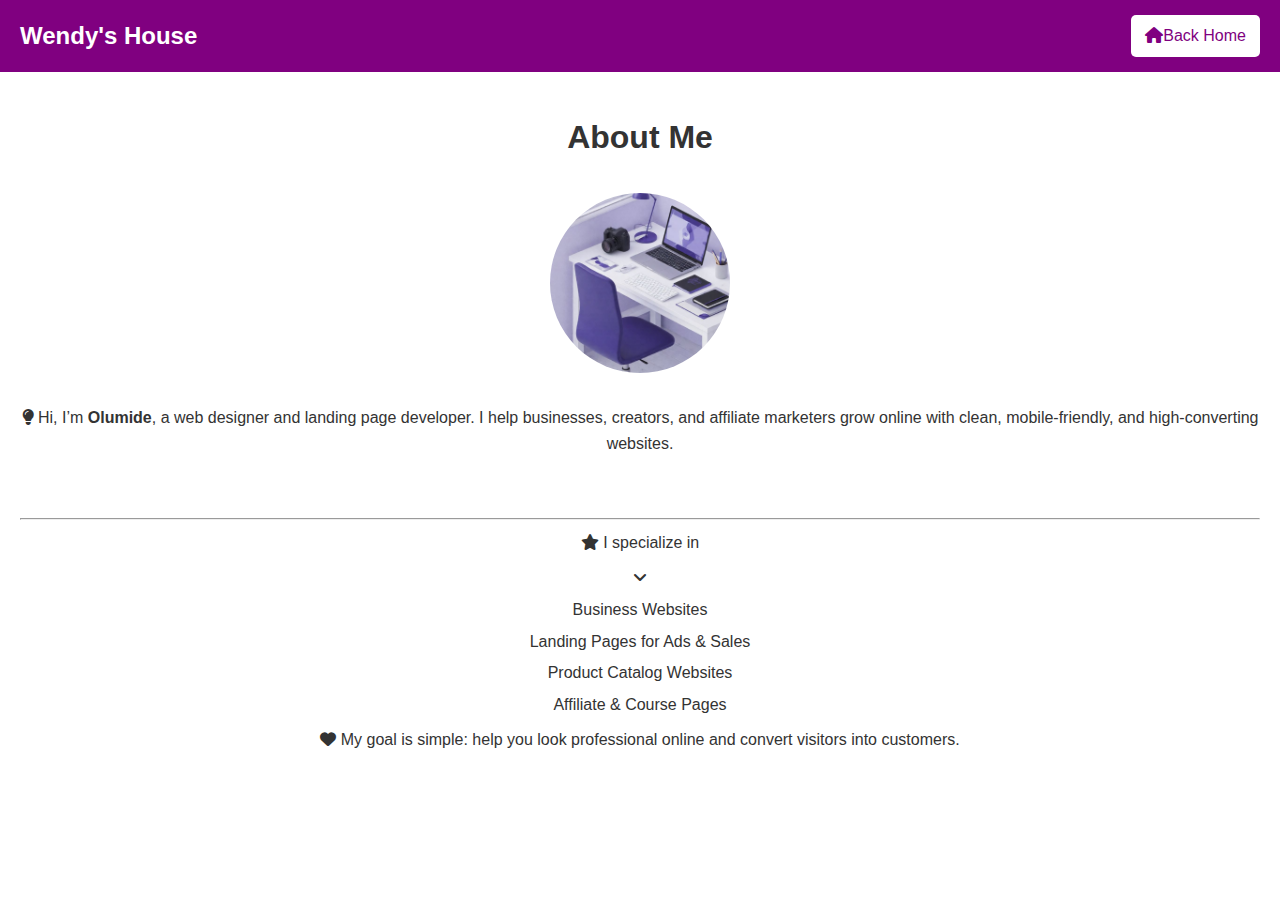
<file: about.html>
<!DOCTYPE html>
<html lang="en">
<head>
  <meta charset="UTF-8">
  <meta name="viewport" content="width=device-width, initial-scale=1.0">
  <title>About Me</title>
  <!-- FONT AWESOME -->
<link rel="stylesheet" href="https://cdnjs.cloudflare.com/ajax/libs/font-awesome/6.5.1/css/all.min.css">

  <link rel="stylesheet" href="style.css">
</head>
<body>

  <!-- NAVBAR -->
  <nav class="nav">
    <h2 class="logo">Wendy's House</h2>
    <a href="index.html" class="nav-btn"><i class="fa-solid fa-house"></i>Back Home</a>
  </nav>

  <!-- ABOUT SECTION -->
  <section class="about">
    <h1>About Me</h1>

    <img src="about.jpg" alt="About me">

    <p>
   <i class="fa-solid fa-lightbulb accent-icon"></i>   Hi, I’m <strong>Olumide</strong>, a web designer and landing page developer.
      I help businesses, creators, and affiliate marketers grow online with
      clean, mobile-friendly, and high-converting websites.
    </p>
<br>
            <br>
      <hr>
    <p>
      
  <i class="fa-solid fa-star accent-icon"></i>
      I specialize in
    </p>


  <i class="fa-solid fa-angle-down"></i>
</div>
    <ul>
      <li>Business Websites</li>
      <li>Landing Pages for Ads & Sales</li>
      <li>Product Catalog Websites</li>
      <li>Affiliate & Course Pages</li>
    </ul>

    <p>
    <i class="fa-solid fa-heart accent-icon"></i>  My goal is simple: help you look professional online and convert visitors
      into customers.
    </p>
  </section>

</body>
</html>
</file>
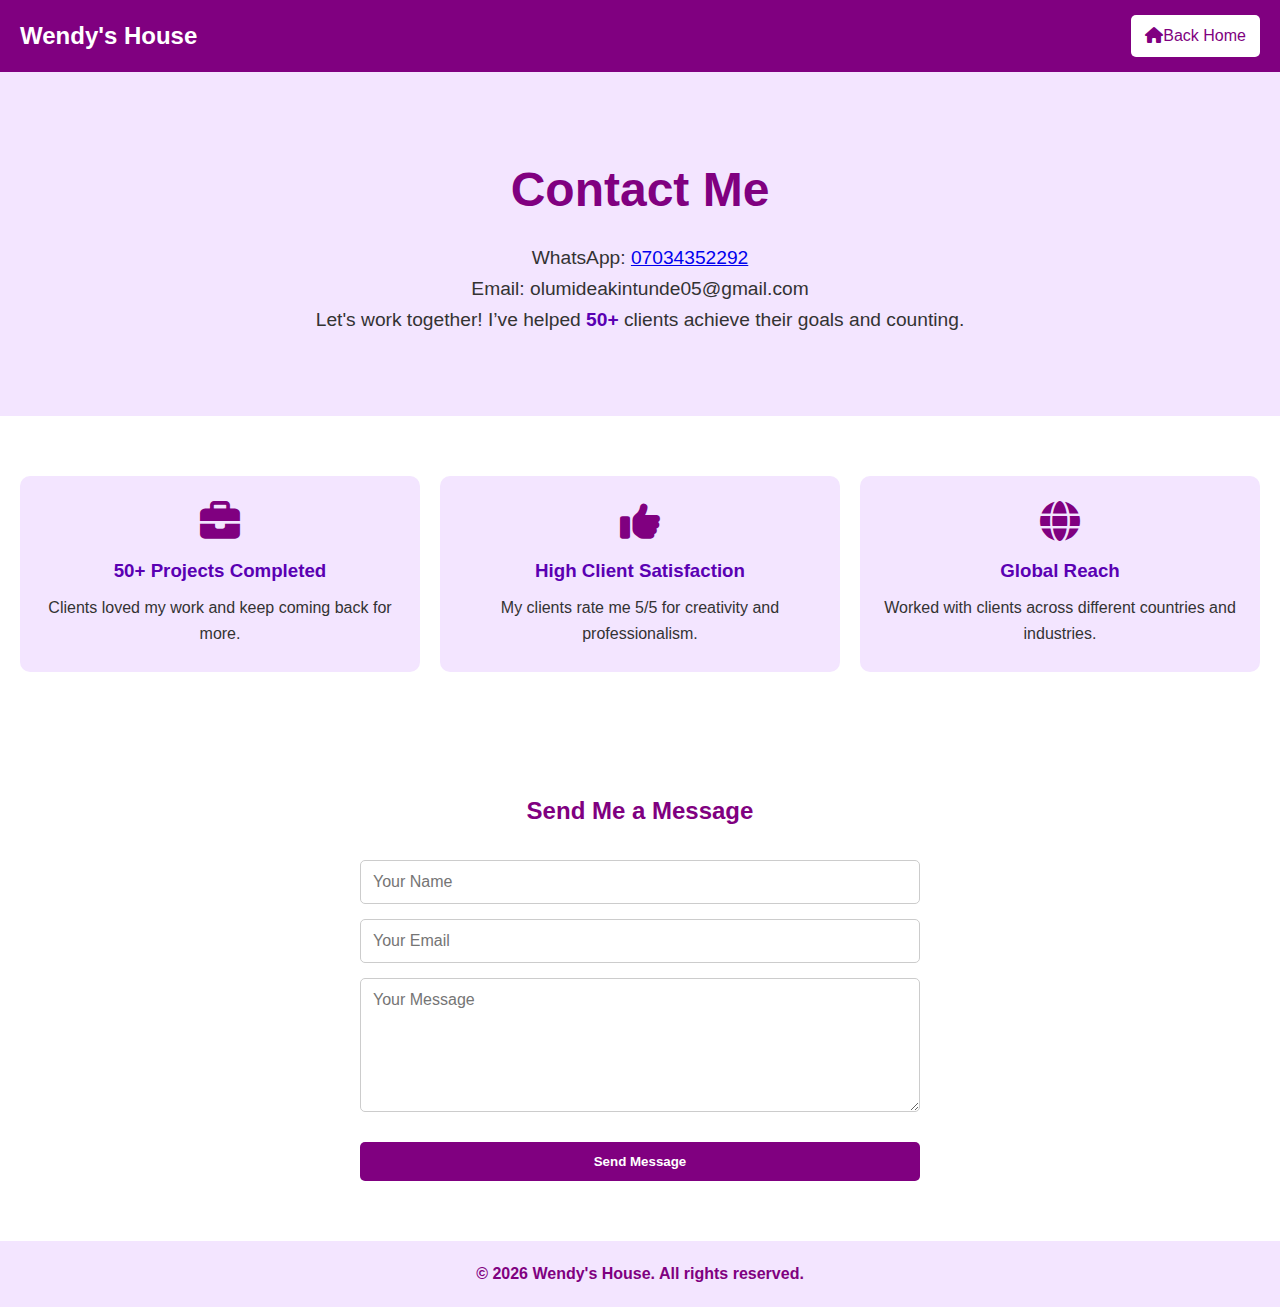
<file: contact.html>
<!DOCTYPE html>
<html lang="en">
<head>
  <meta charset="UTF-8">
  <meta name="viewport" content="width=device-width, initial-scale=1.0">
  <title>Contact Me - Portfolio</title>
  <link rel="stylesheet" href="style.css">
  <link rel="stylesheet" href="https://cdnjs.cloudflare.com/ajax/libs/font-awesome/6.5.1/css/all.min.css">
</head>
<body>
   






<nav class="nav">
    <h2 class="logo">Wendy's House</h2>
    <a href="index.html" class="nav-btn"><i class="fa-solid fa-house"></i>Back Home</a>
  </nav>
  
  
  
  
  
  <!-- HERO -->
  <section class="contact-hero">
    <h1>Contact Me</h1>
    
    <p>WhatsApp: <a href="https://wa.me/2347034352292">07034352292</a></p>
    <p>Email: olumideakintunde05@gmail.com</p>
    
 
    
    
    <p>Let's work together! I’ve helped <span>50+</span> clients achieve their goals and counting.</p>
  </section>

  <!-- EXPERIENCE / TRUST -->
  <section class="experience">
    <div class="exp-card">
      <i class="fa-solid fa-briefcase"></i>
      <h3>50+ Projects Completed</h3>
      <p>Clients loved my work and keep coming back for more.</p>
    </div>
    <div class="exp-card">
      <i class="fa-solid fa-thumbs-up"></i>
      <h3>High Client Satisfaction</h3>
      <p>My clients rate me 5/5 for creativity and professionalism.</p>
    </div>
    <div class="exp-card">
      <i class="fa-solid fa-globe"></i>
      <h3>Global Reach</h3>
      <p>Worked with clients across different countries and industries.</p>
    </div>
  </section>

  <!-- CONTACT FORM -->
  <section class="contact-form">
    <h2>Send Me a Message</h2>
    <form action="https://formspree.io/f/mreaepkz" method="post">
      <input type="text" name="name" placeholder="Your Name" required>
      <input type="email" name="email" placeholder="Your Email" required>
      <textarea name="message" placeholder="Your Message" rows="6" required></textarea>
      <button type="submit" class="btn">Send Message</button>
    </form>
  </section>

  <!-- FOOTER -->
  <footer>
    &copy; 2026 Wendy's House. All rights reserved.
  </footer>

</body>
</html>
</file>
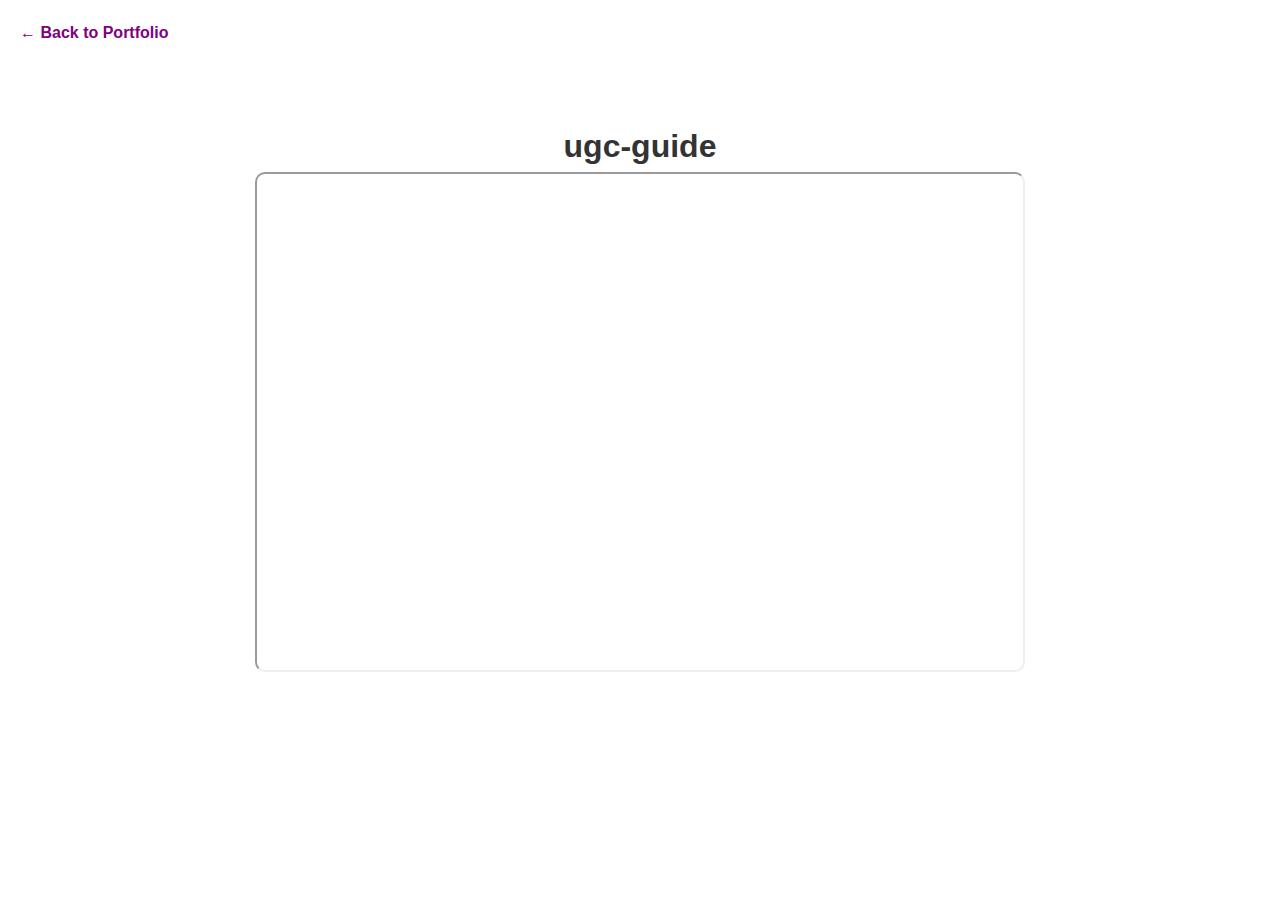
<file: project1.html>
<!DOCTYPE html>
<html lang="en">
<head>
  <meta charset="UTF-8">
  <title>UGC Project 1</title>
  <link rel="stylesheet" href="style.css">
</head>
<body>

<a href="index.html" class="back-btn">← Back to Portfolio</a>

<section class="project">
  <h1>ugc-guide </h1>
 

  <iframe
    src="https://www.youtube.com/embed/T3X3BjafFGU"
    allowfullscreen>
  </iframe>
</section>

</body>
</html>
</file>
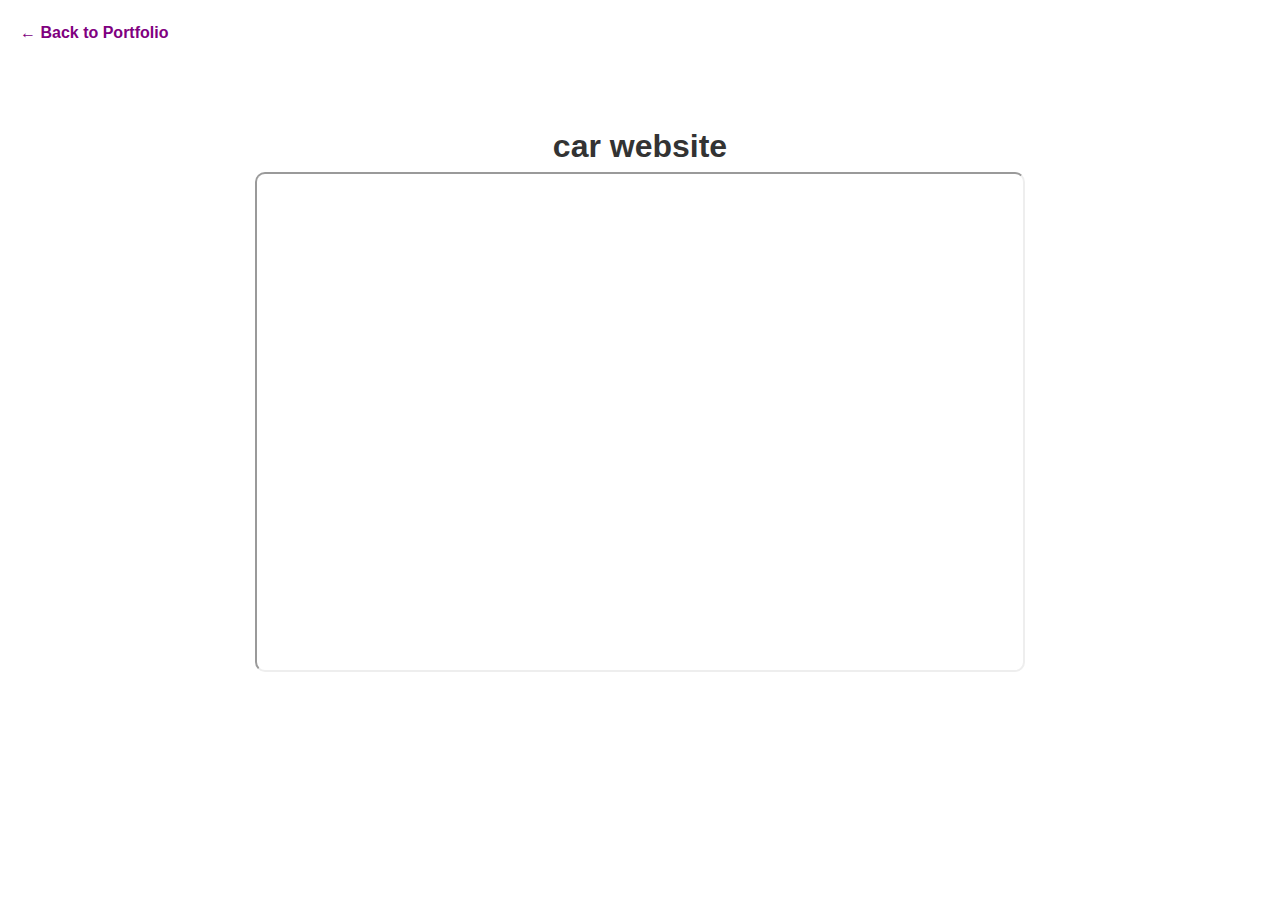
<file: project2.html>
<!DOCTYPE html>
<html lang="en">
<head>
  <meta charset="UTF-8">
  <title>UGC Project 2</title>
  <link rel="stylesheet" href="style.css">
</head>
<body>

<a href="index.html" class="back-btn">← Back to Portfolio</a>

<section class="project">
  <h1>car website </h1>
 

  <iframe
    src="https://www.youtube.com/embed/j57dVep9ixQ"
    allowfullscreen>
  </iframe>
</section>

</body>
</html>
</file>
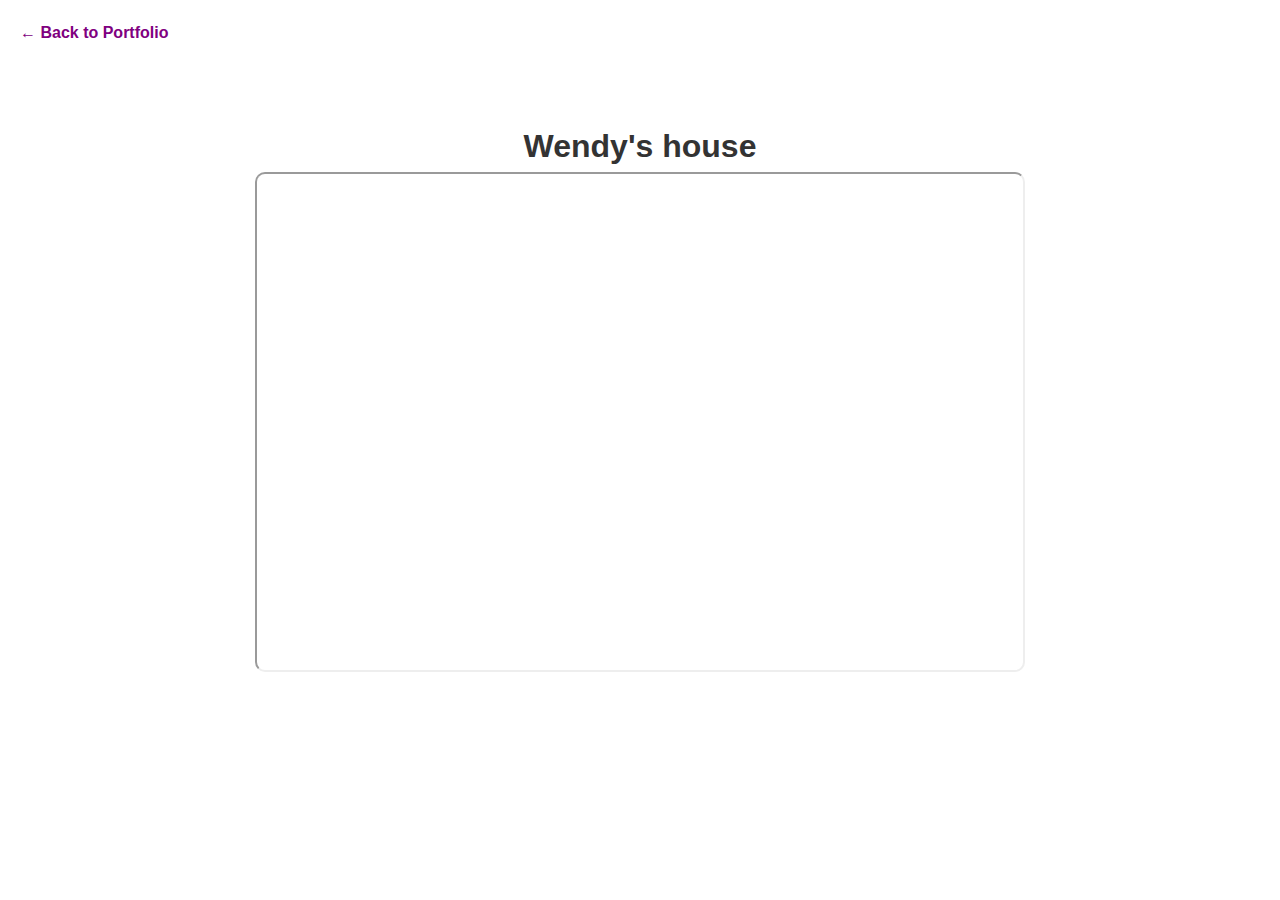
<file: project3.html>
<!DOCTYPE html>
<html lang="en">
<head>
  <meta charset="UTF-8">
  <title>UGC Project 3</title>
  <link rel="stylesheet" href="style.css">
</head>
<body>

<a href="index.html" class="back-btn">← Back to Portfolio</a>

<section class="project">
  <h1>Wendy's house</h1>
 

  <iframe
    src="https://www.youtube.com/embed/jq8q1cBktYk"
    allowfullscreen>
  </iframe>
</section>

</body>
</html>
</file>
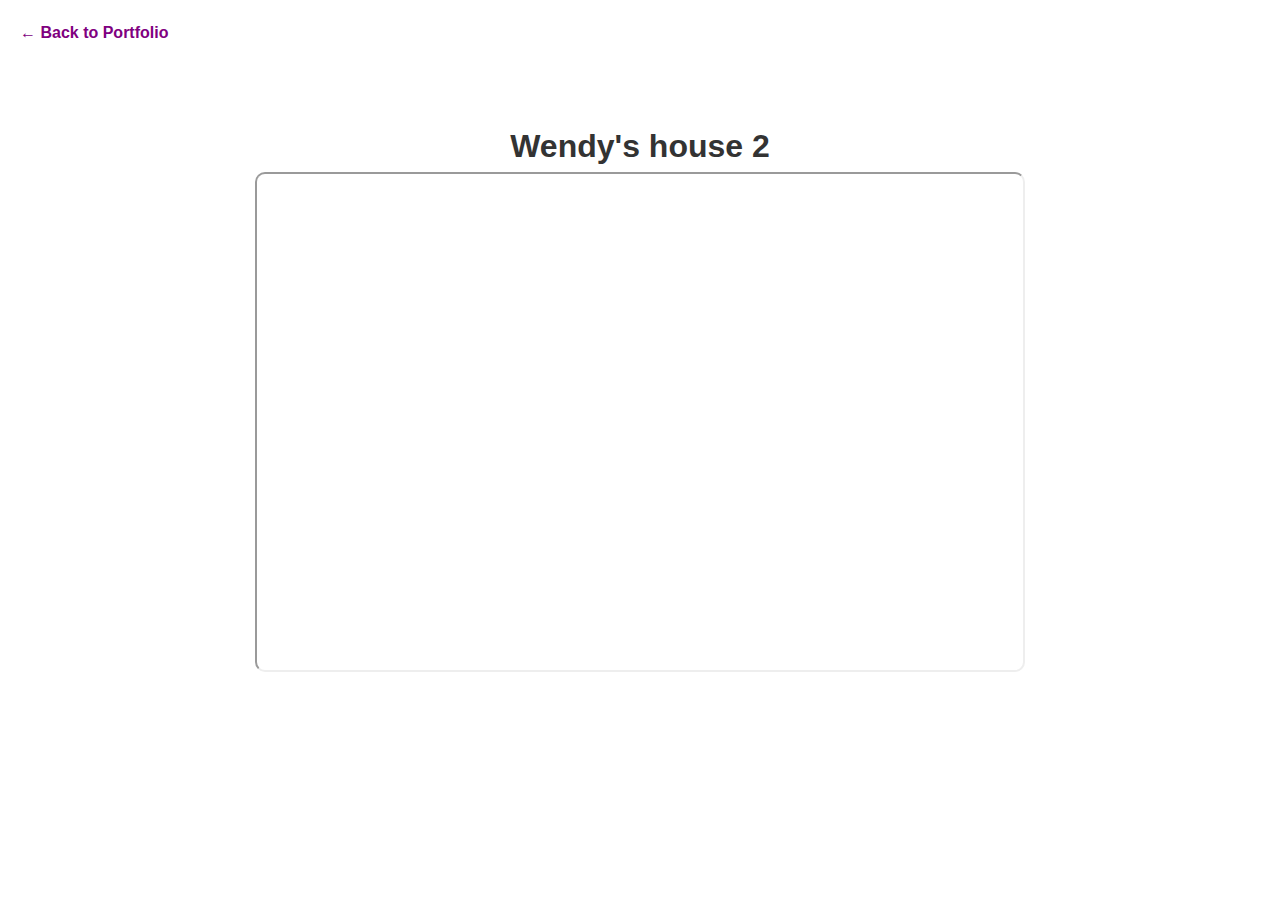
<file: project4.html>
<!DOCTYPE html>
<html lang="en">
<head>
  <meta charset="UTF-8">
  <title>UGC Project 4</title>
  <link rel="stylesheet" href="style.css">
</head>
<body>

<a href="index.html" class="back-btn">← Back to Portfolio</a>

<section class="project">
  <h1>Wendy's house 2</h1>
 

  <iframe
    src="https://www.youtube.com/embed/wjkcOZSC7yk"
    allowfullscreen>
  </iframe>
</section>

</body>
</html>
</file>
<file: style.css>
* {
  margin: 0;
  padding: 0;
  box-sizing: border-box;
  font-family: Arial, sans-serif;
}



body {
  background: #fff;
  color: #333;
}

/* NAV */
.nav {
  display: flex;
  justify-content: space-between;
  align-items: center;
  padding: 15px 20px;
  background: purple;
  color: #fff;
}

.nav-btn {
  background: #fff;
  color: purple;
  padding: 8px 14px;
  text-decoration: none;
  border-radius: 5px;
}

/* HERO */
.hero {
  text-align: center;
  padding: 60px 20px;
}

.hero h1 {
  font-size: 28px;
}

.hero p {
  margin: 10px 0;
}

.btn {
  display: inline-block;
  margin-top: 15px;
  background: purple;
  color: #fff;
  padding: 10px 20px;
  text-decoration: none;
  border-radius: 6px;
}

/* PORTFOLIO */
.portfolio {
  padding: 40px 20px;
}

.portfolio h2 {
  text-align: center;
  margin-bottom: 20px;
}

.grid {
  display: grid;
  grid-template-columns: repeat(2, 1fr);
  gap: 15px;
}

.card {
  border: 30px solid #ddd;
  padding: 1px;
  border-radius: 8px;
  text-align: center;
}

.card img {
  width: 100%;
  height: 140px;
  object-fit: cover;
  border-radius: 6px;
}

/* CONTACT */
.contact {
  background: #f4f4f4;
  padding: 30px 20px;
  text-align: center;
}

.contact a {
  color: purple;
  text-decoration: none;
}

.my-work {
  padding: 60px 20px;
  text-align: center;
}

.my-work h2 {
  font-size: 28px;
  margin-bottom: 30px;
}

.work-grid {
  display: grid;
  grid-template-columns: repeat(4, 1fr);
  gap: 20px;
}

.work-card {
  background: #f7f7f7;
  padding: 15px;
  border-radius: 8px;
}

.work-card img {
  width: 100%;
  height: 200px;
  object-fit: cover;
  border-radius: 6px;
}

.work-card h3 {
  margin: 12px 0 5px;
  font-size: 18px;
}

.work-card p {
  font-size: 14px;
  color: #555;
}

/* MOBILE */
@media (max-width: 768px) {
  .work-grid {
    grid-template-columns: repeat(2, 1fr);
  }
}



.back {
  display: inline-block;
  margin: 20px;
  text-decoration: none;
  color: purple;
  font-weight: bold;
}

.video-box {
  display: flex;
  justify-content: center;
  padding: 30px;
}

.video-box video {
  width: 90%;
  max-width: 700px;
  border-radius: 10px;
}

.about {
  padding: 40px 20px;
  text-align: center;
}

.about h1 {
  margin-bottom: 15px;
}

.about img {
  width: 180px;
  height: 180px;
  object-fit: cover;
  border-radius: 50%;
  margin: 15px 0;
}

.about p {
  margin: 10px 0;
  line-height: 1.6;
}

.about ul {
  list-style: none;
  padding: 0;
}

.about ul li {
  margin: 6px 0;
}



.





/* Reset */
* { margin: 0; padding: 0; box-sizing: border-box; }
body { font-family: 'Arial', sans-serif; background: #fff; color: #333; line-height: 1.6; }

/* Buttons */
.btn {
  background: purple;
  color: #fff;
  border: none;
  padding: 12px 25px;
  border-radius: 5px;
  cursor: pointer;
  font-weight: bold;
  transition: 0.3s;
}
.btn:hover { background: #5a00b3; }

/* HERO */
.contact-hero {
  background: #f3e5ff;
  text-align: center;
  padding: 80px 20px;
}
.contact-hero h1 { font-size: 3rem; color: purple; margin-bottom: 15px; }
.contact-hero p { font-size: 1.2rem; }
.contact-hero span { font-weight: bold; color: #5a00b3; }

/* EXPERIENCE SECTION */
.experience {
  display: flex;
  flex-wrap: wrap;
  gap: 20px;
  justify-content: center;
  padding: 60px 20px;
}
.exp-card {
  background: #f3e5ff;
  padding: 25px 20px;
  border-radius: 10px;
  text-align: center;
  flex: 1 1 250px;
}
.exp-card i {
  font-size: 2.5rem;
  color: purple;
  margin-bottom: 15px;
}
.exp-card h3 { color: #5a00b3; margin-bottom: 10px; }
.exp-card p { color: #333; }

/* CONTACT FORM */
.contact-form {
  max-width: 600px;
  margin: 0 auto;
  padding: 60px 20px;
}
.contact-form h2 { text-align: center; color: purple; margin-bottom: 30px; }
.contact-form form {
  display: flex;
  flex-direction: column;
  gap: 15px;
}
.contact-form input,
.contact-form textarea {
  padding: 12px;
  border-radius: 5px;
  border: 1px solid #ccc;
  font-size: 1rem;
}
.contact-form input:focus,
.contact-form textarea:focus { outline: none; border-color: purple; }

/* FOOTER */
footer {
  text-align: center;
  padding: 20px;
  background: #f3e5ff;
  color: purple;
  font-weight: bold;
}

/* RESPONSIVE */
@media screen and (max-width:768px){
  .experience { flex-direction: column; }
}


.work-grid {
  display: grid;
  grid-template-columns: repeat(2, 1fr);
  gap: 15px;
}

.work-card img {
  width: 100%;
  border-radius: 8px;
}

.work-card a {
  display: block;
  text-align: center;
  margin-top: 8px;
  text-decoration: none;
  color: purple;
  font-weight: bold;
}

.project {
  max-width: 800px;
  margin: 40px auto;
  padding: 15px;
}

.project iframe {
  width: 100%;
  height: 500px;
  border-radius: 10px;
}

.back-btn {
  display: inline-block;
  margin: 20px;
  text-decoration: none;
  color: purple;
  font-weight: bold;
}.video-grid {
  display: grid;
  grid-template-columns: repeat(auto-fit, minmax(250px, 1fr));
  gap: 15px;
}

.video-grid iframe {
  width: 100%;
  height: 450px;
  border-radius: 10px;
}




h1{
    text-align:center;
}
</file>
